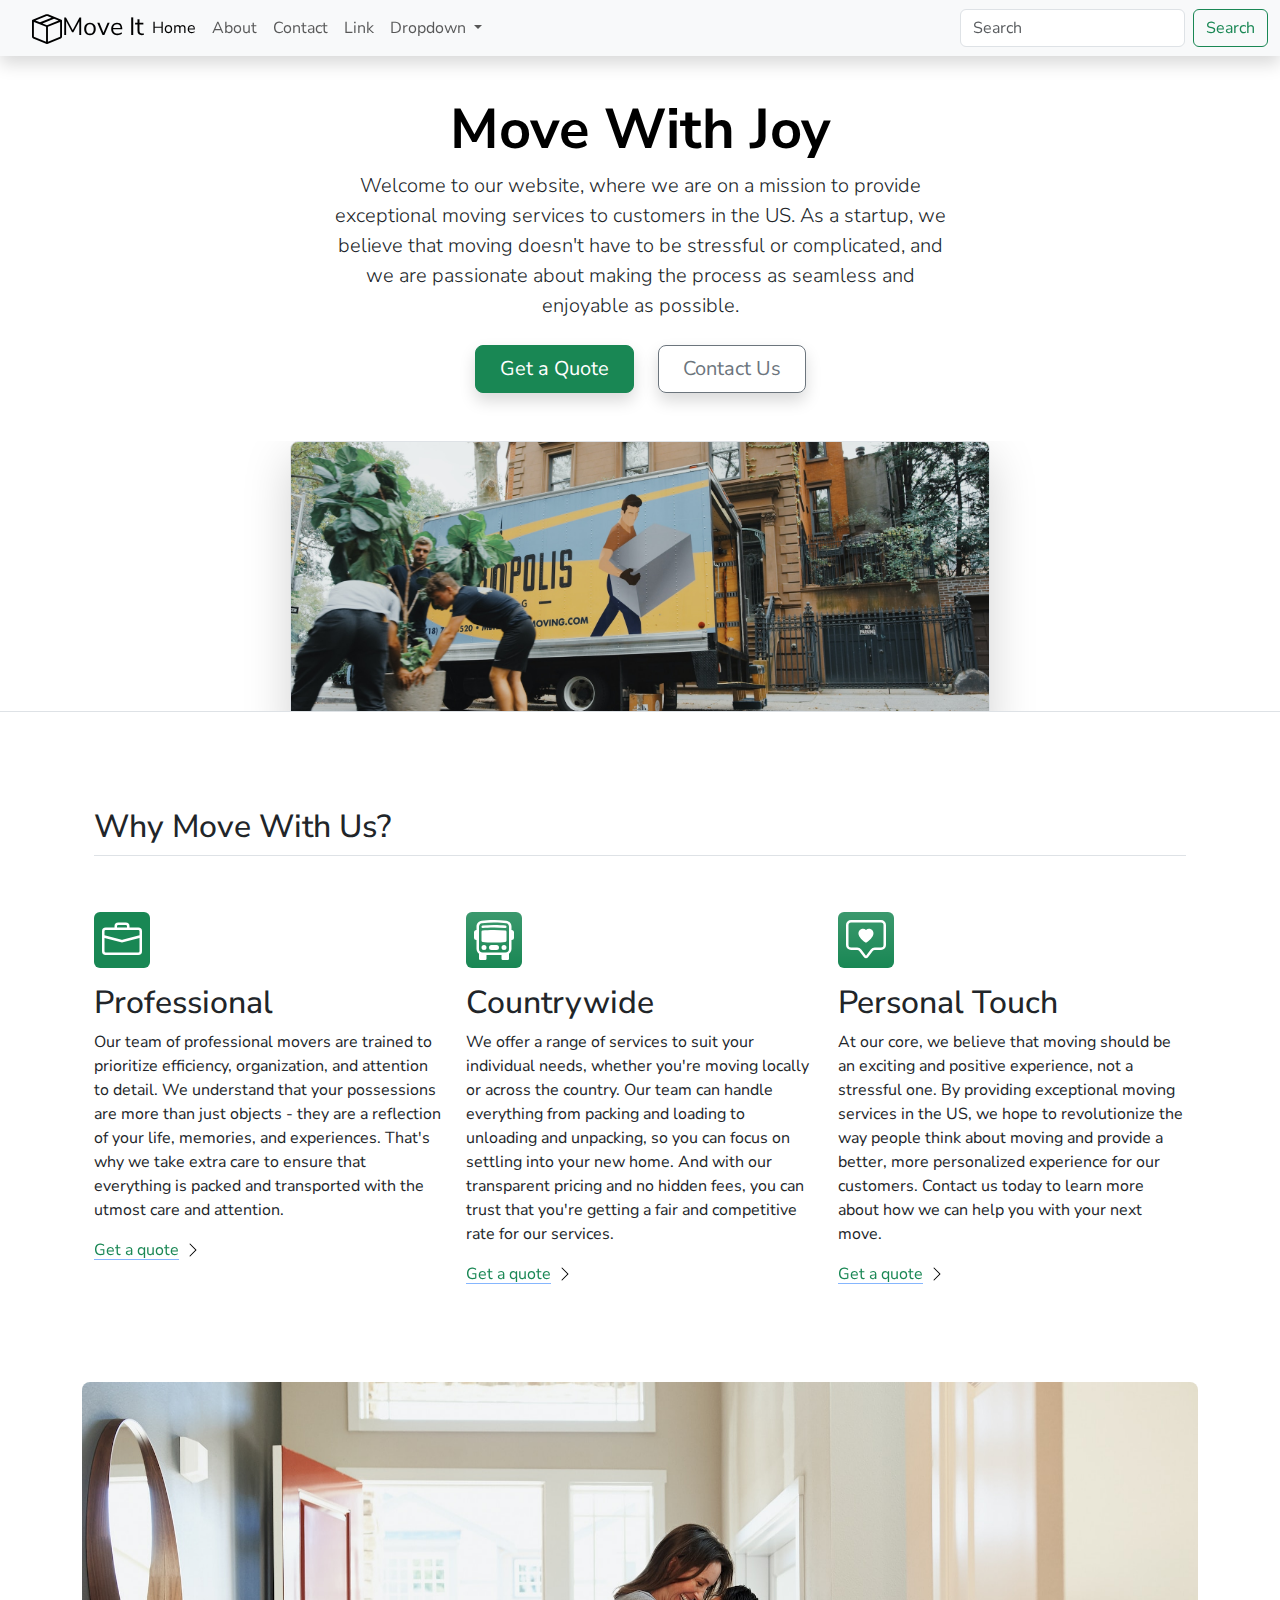
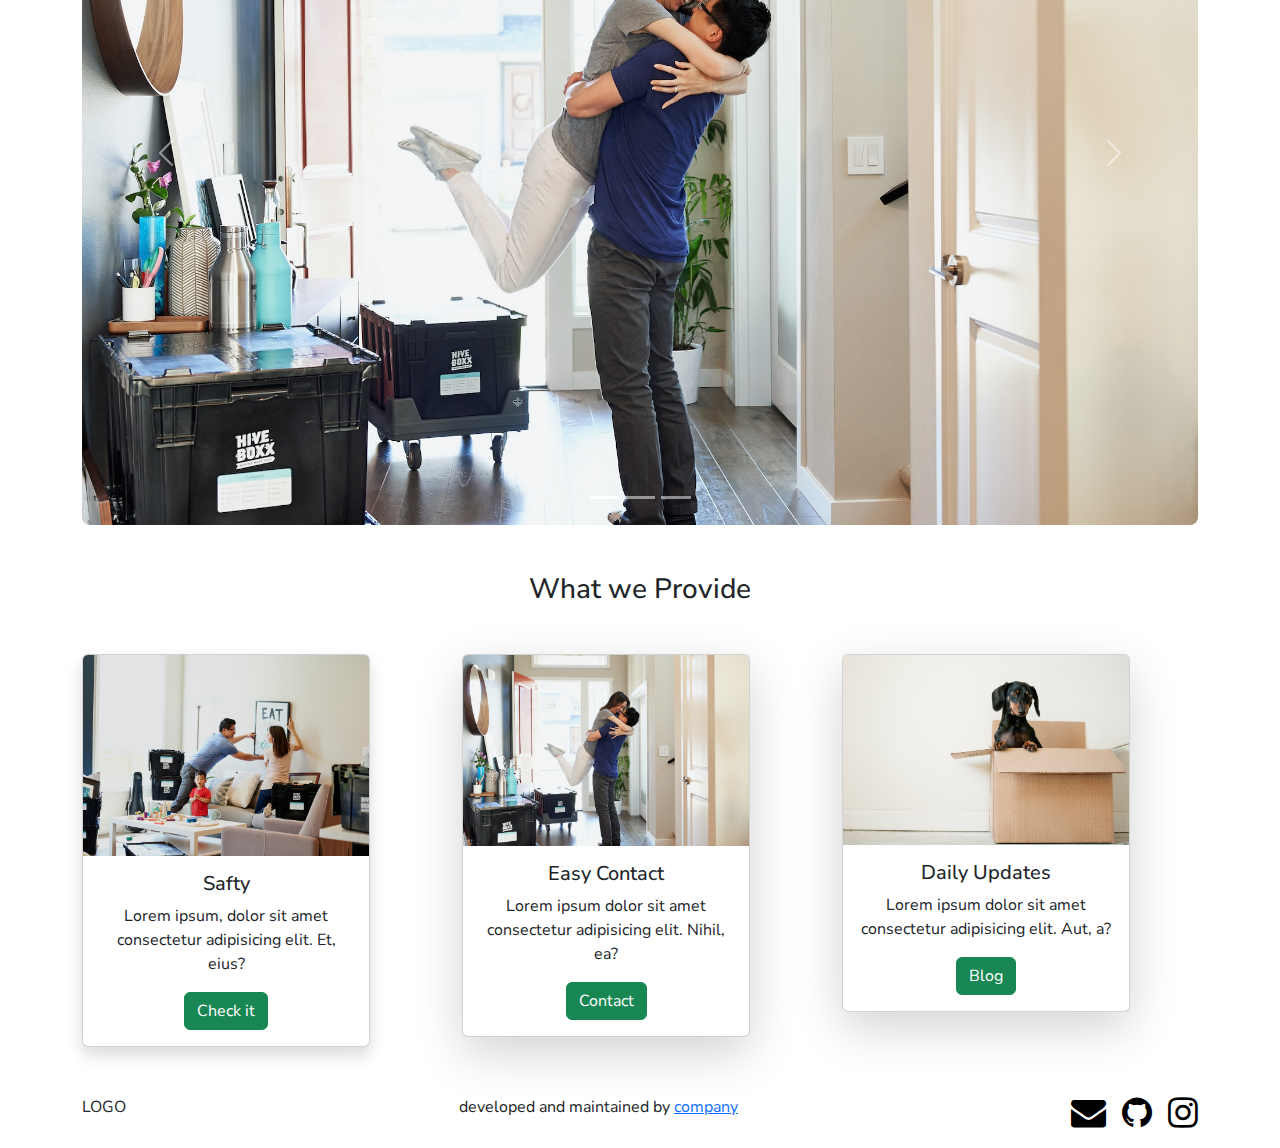
<file: BootStrap Webiste-2/index.html>
<!DOCTYPE html>
<html lang="en">

<head>
    <meta charset="UTF-8">
    <meta name="viewport" content="width=device-width, initial-scale=1.0">
    <title>Move It</title>
    <link rel="stylesheet" href="https://cdn.jsdelivr.net/npm/bootstrap@5.3.2/dist/css/bootstrap.min.css">
    <link rel="stylesheet" href="style.css">
    <link rel="stylesheet" href="https://cdnjs.cloudflare.com/ajax/libs/font-awesome/4.7.0/css/font-awesome.min.css">

</head>

<body>
    <nav class="navbar fixed-top navbar-expand-lg bg-body-tertiary shadow ">
        <div class="container-fluid">
            <!-- <a class="navbar-brand" href="#">BootStrap-Web</a> -->
            <a href="#" style="font-size: 25px; margin-left: 20px; text-decoration: none; color: black; "> <img
                    src="./assets/box-seam.svg" alt="" height="30px">Move It</a>
            <button class="navbar-toggler" type="button" data-bs-toggle="collapse"
                data-bs-target="#navbarSupportedContent" aria-controls="navbarSupportedContent" aria-expanded="false"
                aria-label="Toggle navigation">
                <span class="navbar-toggler-icon"></span>
            </button>
            <div class="collapse navbar-collapse" id="navbarSupportedContent">
                <ul class="navbar-nav me-auto mb-2 mb-lg-0 ">
                    <li class="nav-item">
                        <a class="nav-link active p-2" aria-current="page" href="#">Home</a>
                    </li>
                    <li class="nav-item">
                        <a class="nav-link" href="#">About</a>
                    </li>
                    <li class="nav-item">
                        <a class="nav-link " href="#">Contact</a>
                    </li>
                    <li class="nav-item">
                        <a class="nav-link" href="#">Link</a>
                    </li>
                    <li class="nav-item dropdown">
                        <a class="nav-link dropdown-toggle" href="#" role="button" data-bs-toggle="dropdown"
                            aria-expanded="false">
                            Dropdown
                        </a>
                        <ul class="dropdown-menu">
                            <li><a class="dropdown-item" href="#">Action</a></li>
                            <li><a class="dropdown-item" href="#">Another action</a></li>
                            <li>
                                <hr class="dropdown-divider">
                            </li>
                            <li><a class="dropdown-item" href="#">Something else here</a></li>
                        </ul>
                    </li>

                </ul>
                <form class="d-flex" role="search">
                    <input class="form-control me-2" type="search" placeholder="Search" aria-label="Search">
                    <button class="btn btn-outline-success" type="submit">Search</button>
                </form>
            </div>
        </div>
    </nav>



    <div class="px-4 pt-5 my-5 text-center border-bottom">
        <h1 class="display-4 fw-bold text-body-emphasis">Move With Joy</h1>
        <div class="col-lg-6 mx-auto">
            <p class="lead mb-4">Welcome to our website, where we are on a mission to provide exceptional moving
                services to
                customers in the US. As a
                startup, we believe that moving doesn't have to be stressful or complicated, and we are passionate about
                making
                the
                process as seamless and enjoyable as possible.
            </p>
            <div class="d-grid gap-2 d-sm-flex justify-content-sm-center mb-5">
                <button type="button" class="btn btn-success btn-lg px-4 me-sm-3 shadow">Get a Quote</button>
                <button type="button" class="btn btn-outline-secondary btn-lg px-4 shadow">Contact Us</button>
            </div>
        </div>
        <div class="overflow-hidden" style="max-height: 30vh;">
            <div class="container px-5">
                <img src="assets/moving-van.jpg" class="img-fluid border rounded-3 shadow-lg mb-4" alt="Example image"
                    width="700" height="500" loading="lazy">
            </div>
        </div>
    </div>


    <div class="container px-4 py-5" id="featured-3">
        <h2 class="pb-2 border-bottom">Why Move With Us?</h2>
        <div class="row g-4 py-5 row-cols-1 row-cols-lg-3">
            <div class="feature col">
                <div
                    class="feature-icon d-inline-flex align-items-center justify-content-center text-bg-success p-2 rounded-2 fs-2 mb-3">
                    <img src="assets/briefcase.svg" alt="briefcase" height="40">
                </div>
                <h3 class="fs-2">Professional</h3>
                <p>Our team of professional movers are trained to prioritize efficiency, organization, and attention to
                    detail.
                    We
                    understand that your possessions are more than just objects - they are a reflection of your life,
                    memories,
                    and
                    experiences. That's why we take extra care to ensure that everything is packed and transported with
                    the utmost
                    care and
                    attention.</p>
                <a href="#" class="icon-link text-success">
                    Get a quote
                    <img src="assets/chevron-right.svg" alt="chevron-right">
                </a>
            </div>
            <div class="feature col">
                <div
                    class="feature-icon d-inline-flex align-items-center justify-content-center text-bg-success bg-gradient p-2 rounded-2 fs-2 mb-3">
                    <img src="assets/bus-front.svg" alt="bus-front" height="40">
                </div>
                <h3 class="fs-2">Countrywide</h3>
                <p>We offer a range of services to suit your individual needs, whether you're moving locally or across
                    the
                    country. Our
                    team can handle everything from packing and loading to unloading and unpacking, so you can focus on
                    settling
                    into your
                    new home. And with our transparent pricing and no hidden fees, you can trust that you're getting a
                    fair and
                    competitive
                    rate for our services.</p>
                <a href="#" class="icon-link text-success">
                    Get a quote
                    <img src="assets/chevron-right.svg" alt="chevron-right">
                </a>
            </div>
            <div class="feature col">
                <div
                    class="feature-icon d-inline-flex align-items-center justify-content-center text-bg-success bg-gradient p-2 rounded-2 fs-2 mb-3">
                    <img src="assets/chat-square-heart.svg" alt="chat-square-heart" height="40">
                </div>
                <h3 class="fs-2">Personal Touch</h3>
                <p>At our core, we believe that moving should be an exciting and positive experience, not a stressful
                    one. By
                    providing
                    exceptional moving services in the US, we hope to revolutionize the way people think about moving
                    and provide
                    a better,
                    more personalized experience for our customers. Contact us today to learn more about how we can help
                    you with
                    your next
                    move.</p>
                <a href="#" class="icon-link text-success">
                    Get a quote
                    <img src="assets/chevron-right.svg" alt="chevron-right">
                </a>
            </div>
        </div>
    </div>



    <div class="container">
        <div id="carouselExampleIndicators" class="carousel slide">
            <div class="carousel-indicators">
                <button type="button" data-bs-target="#carouselExampleIndicators" data-bs-slide-to="0" class="active"
                    aria-current="true" aria-label="Slide 1"></button>
                <button type="button" data-bs-target="#carouselExampleIndicators" data-bs-slide-to="1"
                    aria-label="Slide 2"></button>
                <button type="button" data-bs-target="#carouselExampleIndicators" data-bs-slide-to="2"
                    aria-label="Slide 3"></button>
            </div>
            <div class="carousel-inner rounded-3 shadow-5">
                <div class="carousel-item active">
                    <img src="assets/couple.jpg" class="d-block w-100" alt="couple">
                </div>
                <div class="carousel-item">
                    <img src="assets/dog.jpg" class="d-block w-100" alt="dog">
                </div>
                <div class="carousel-item">
                    <img src="assets/family.jpg" class="d-block w-100" alt="family">
                </div>
            </div>
            <button class="carousel-control-prev" type="button" data-bs-target="#carouselExampleIndicators"
                data-bs-slide="prev">
                <span class="carousel-control-prev-icon" aria-hidden="true"></span>
                <span class="visually-hidden">Previous</span>
            </button>
            <button class="carousel-control-next" type="button" data-bs-target="#carouselExampleIndicators"
                data-bs-slide="next">
                <span class="carousel-control-next-icon" aria-hidden="true"></span>
                <span class="visually-hidden">Next</span>
            </button>
        </div>
    </div>

    <div class="container text-center mt-5 mb-5">
        <div class="text mb-5">
            <h3>What we Provide</h3>
        </div>
        <div class="row">
            <div class="col">
                <div class="card shadow" style="width: 18rem;">
                    <img src="assets/family.jpg" class="card-img-top" alt="...">
                    <div class="card-body">
                        <h5 class="card-title">Safty</h5>
                        <p class="card-text">Lorem ipsum, dolor sit amet consectetur adipisicing elit. Et, eius?</p>
                        <a href="#" class="btn btn-success">Check it</a>
                    </div>
                </div>
            </div>
            <div class="col">
                <div class="card shadow-lg" style="width: 18rem;">
                    <img src="./assets/couple.jpg" class="card-img-top" alt="...">
                    <div class="card-body">
                        <h5 class="card-title">Easy Contact</h5>
                        <p class="card-text">Lorem ipsum dolor sit amet consectetur adipisicing elit. Nihil, ea?</p>
                        <a href="#" class="btn btn-success">Contact</a>
                    </div>
                </div>
            </div>
            <div class="col">
                <div class="card shadow-lg " style="width: 18rem;">
                    <img src="assets/dog.jpg" class="card-img-top" alt="...">
                    <div class="card-body">
                        <h5 class="card-title">Daily Updates</h5>
                        <p class="card-text">Lorem ipsum dolor sit amet consectetur adipisicing elit. Aut, a?</p>
                        <a href="#" class="btn btn-success">Blog</a>
                    </div>
                </div>
            </div>
        </div>
    </div>


    <footer class="container">
        <div class="d-lg-flex justify-content-between">
            <div>
                <span>LOGO</span>
            </div>
            <div class="copyright">
                <p>developed and maintained by <a href="#" target="_blank">company</a></p>
            </div>
            <div>
                <ul class="d-flex gap-3 list-unstyled">
                    <li><a href="#"><i class="fa fa-envelope" style="font-size:35px; color:black;"></i></a></li>
                    <li><a href="#"><i class="fa fa-github" style="font-size: 35px; color: black;"></i></a></li>
                    <li><a href="#"><i class="fa fa-instagram" style="font-size: 35px; color: black;"></i></a></li>
                </ul>
            </div>
        </div>
    </footer>



    <script src="https://cdn.jsdelivr.net/npm/bootstrap@5.3.0-alpha3/dist/js/bootstrap.bundle.min.js"
        integrity="sha384-ENjdO4Dr2bkBIFxQpeoTz1HIcje39Wm4jDKdf19U8gI4ddQ3GYNS7NTKfAdVQSZe"
        crossorigin="anonymous"></script>
</body>

</html>
</file>
<file: BootStrap Webiste-2/style.css>
@import url('https://fonts.googleapis.com/css2?family=Nunito+Sans:opsz,wght@6..12,300;6..12,400&display=swap');

* {
    font-family: 'Nunito Sans', sans-serif;
}
</file>
